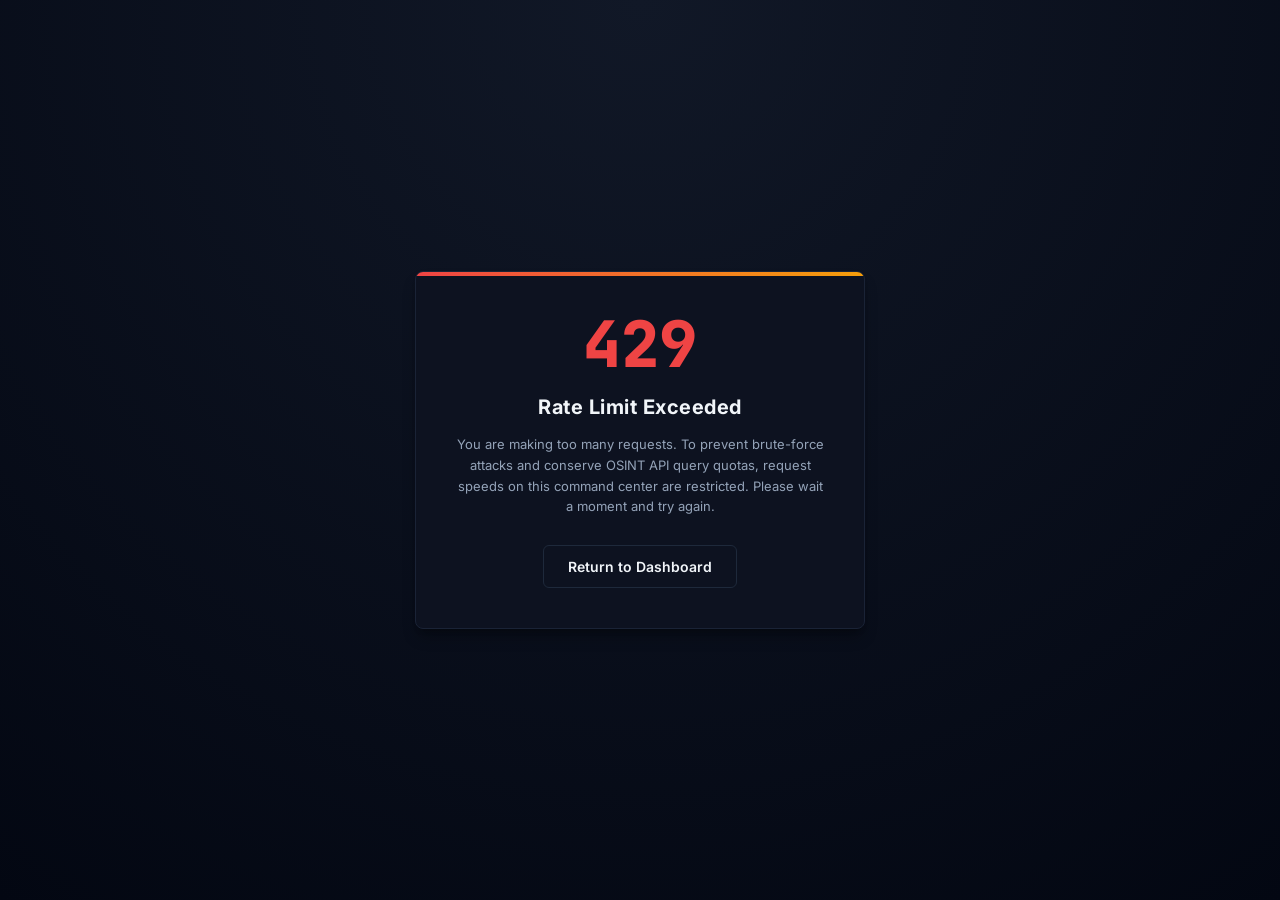
<file: templates/429.html>
<!DOCTYPE html>
<html lang="en">
<head>
    <meta charset="UTF-8">
    <meta name="viewport" content="width=device-width, initial-scale=1.0">
    <title>429 Too Many Requests | ThreatIntel</title>
    <link href="https://cdn.jsdelivr.net/npm/bootstrap@5.3.3/dist/css/bootstrap.min.css" rel="stylesheet">
    <style>
        @import url('https://fonts.googleapis.com/css2?family=Inter:wght@400;500;600;700&family=JetBrains+Mono:wght@400;500&display=swap');

        * { box-sizing: border-box; margin: 0; padding: 0; }

        body {
            background-color: #080c14;
            background-image: radial-gradient(circle at top, #111827 0%, #030712 100%);
            color: #f1f5f9;
            font-family: 'Inter', sans-serif;
            height: 100vh;
            display: flex;
            align-items: center;
            justify-content: center;
        }

        .error-card {
            background: #0d1220;
            border: 1px solid #1a2336;
            border-radius: 8px;
            padding: 40px;
            width: 100%;
            max-width: 450px;
            box-shadow: 0 10px 15px -3px rgba(0, 0, 0, 0.3), 0 4px 6px -4px rgba(0, 0, 0, 0.3);
            position: relative;
            overflow: hidden;
            text-align: center;
        }

        .error-card::before {
            content: '';
            position: absolute;
            top: 0; left: 0;
            width: 100%;
            height: 4px;
            background: linear-gradient(90deg, #ef4444, #f59e0b);
        }

        .error-code {
            font-size: 64px;
            font-weight: 800;
            color: #ef4444;
            line-height: 1;
            margin-bottom: 16px;
            font-family: 'JetBrains Mono', monospace;
        }

        .error-title {
            font-size: 20px;
            font-weight: 700;
            color: #f1f5f9;
            margin-bottom: 12px;
            letter-spacing: 0.5px;
        }

        .error-description {
            font-size: 13px;
            color: #94a3b8;
            margin-bottom: 28px;
            line-height: 1.6;
        }

        .btn-back {
            background: transparent;
            border: 1px solid #1e293b;
            color: #f1f5f9;
            padding: 10px 24px;
            border-radius: 6px;
            font-size: 14px;
            font-weight: 600;
            text-decoration: none;
            transition: all 0.2s ease;
            display: inline-block;
        }

        .btn-back:hover {
            border-color: #3b82f6;
            color: #3b82f6;
            background: rgba(59, 130, 246, 0.05);
        }
    </style>
</head>
<body>

<div class="error-card">
    <div class="error-code">429</div>
    <div class="error-title">Rate Limit Exceeded</div>
    <div class="error-description">
        You are making too many requests. To prevent brute-force attacks and conserve OSINT API query quotas, request speeds on this command center are restricted. Please wait a moment and try again.
    </div>
    <a href="/" class="btn-back">Return to Dashboard</a>
</div>

</body>
</html>
</file>
